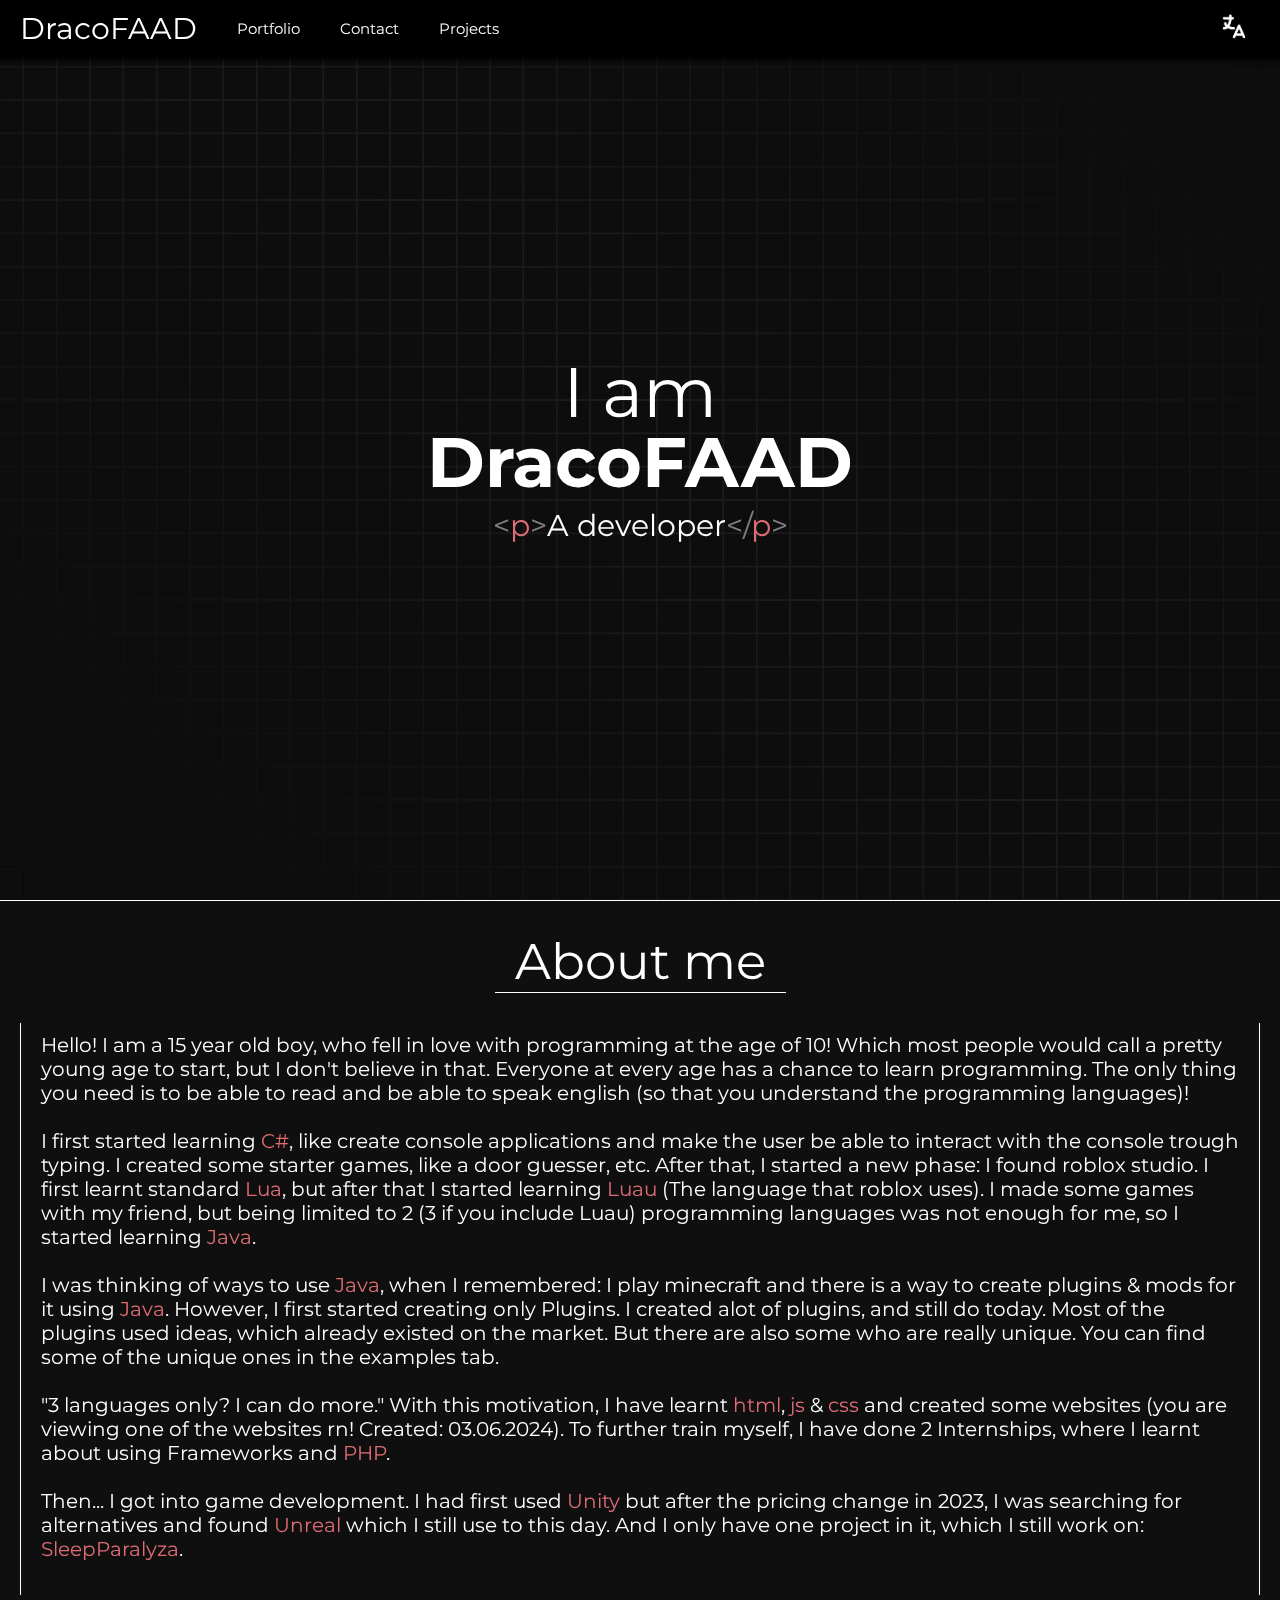
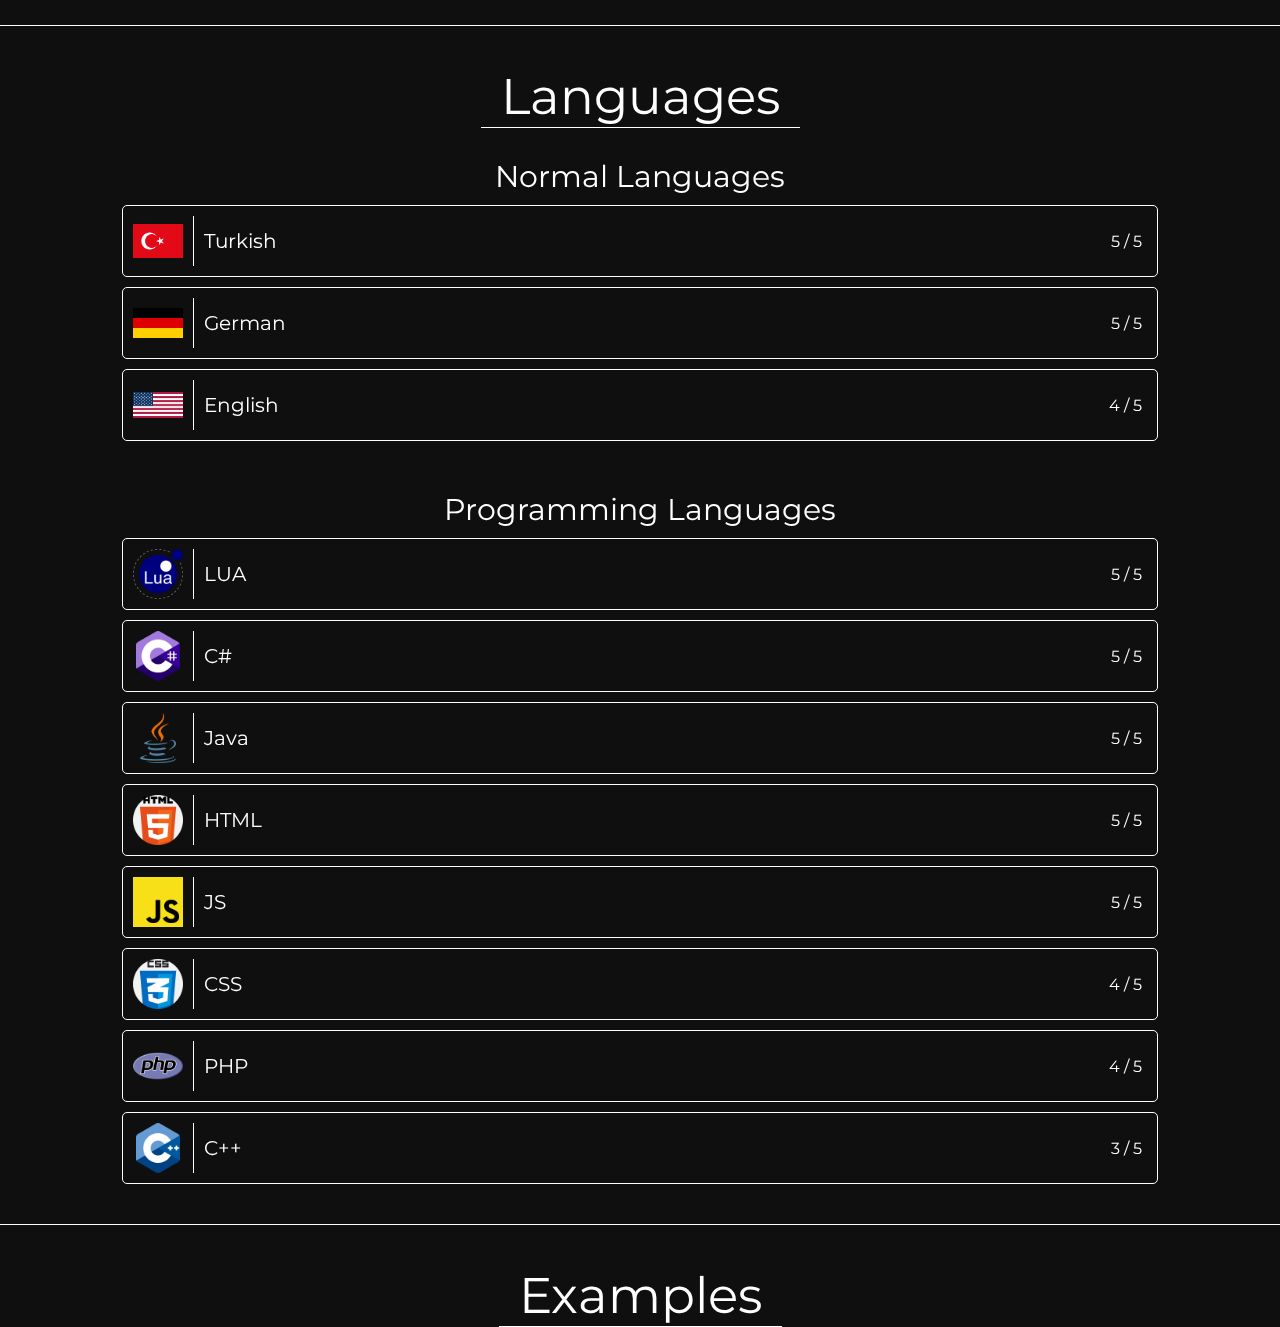
<file: index.html>
<!DOCTYPE html>
<html lang="en">
<head>
    <meta charset="UTF-8">
    <meta name="viewport" content="width=device-width, initial-scale=1.0">
    <meta name="description" content="Portfolio of DracoFAAD : A developer.">

    <link rel="preconnect" href="https://fonts.googleapis.com">
    <link rel="preconnect" href="https://fonts.gstatic.com" crossorigin>

    <title>DracoFAAD</title>
    <link rel="stylesheet" href="./css/main/pages/index.css">
    <link rel="shortcut icon" href="./images/DracoIcon.jpg" type="image/x-icon">
    <script src="./js/handleTranslations.js"></script>
    <script src="./js/index.js"></script>
</head>
<body>
    <div class="navigationContainer">
        <div class="navigationIconContainer">
            <a href="./" class="navigationIcon">
                <p class="navigationIconText">DracoFAAD</p>
                <p class="navigationIconTextMobile">Draco</p>
            </a>
        </div>
        <div class="navigationTabContainer" id="navigationTabContainer">
            <div class="navigationTab">
                <a class="navigationButton navigationSelectedTab" href="./">
                    <p translationId="navigation_portfolio_tab" class="translatable navigationButtonText">Portfolio</p>
                </a>
            </div>
            <div class="navigationTab">
                <a class="navigationButton" href="./contact.html">
                    <p translationId="navigation_contact_tab" class="translatable navigationButtonText">Contact</p>
                </a>
            </div>
            <div class="navigationTab">
                <a class="navigationButton" href="./projects.html">
                    <p translationId="navigation_projects_tab" class="translatable navigationButtonText">Projects</p>
                </a>
            </div>
        </div>
        <div class="navigationLanguageSelector">
            <button  onclick="onNavigationLanguageButtonClick()" class="navigationLanguageButton">
                <img src="images/language.png" alt="Language Selector" class="navigationLanguageButtonIcon">
            </button>
            <div id="navigationLanguagePopup" class="hidden navigationLanguagePopup">
                <button onclick="changeLanguage('en_us')">English</button>
                <button onclick="changeLanguage('de_de')">Deutsch</button>
                <button onclick="changeLanguage('tr_tr')">Türkçe</button>
            </div>
        </div>
        <div class="navigationMenuIconContainer">
            <button class="navigationMenuButton" id="navigationMenuButton">
                <img src="images/menu.png" alt="" class="navigationMenuButtonIcon">
            </button>
        </div>
        <script>
            document.getElementById("navigationMenuButton").addEventListener("click", () => {
                const tabContainer = document.getElementById("navigationTabContainer")
                if (tabContainer.classList.contains("navigationTabVisible")) {
                    tabContainer.classList.remove("navigationTabVisible")
                } else {
                    tabContainer.classList.add("navigationTabVisible")
                }
            })
        </script>
    </div>

    <img src="./images/BackgroundPattern.png" alt="BackgroundImage" class="backgroundImage">


    <div class="introduction">
        <img src="./images/DracoIcon.jpg" alt="Background" class="introductionIcon">
        <p translationId="index_introductionText" class="translatable introductionText"></p>
        <p translationId="index_introductionTextSmall" class="translatable introductionTextSmall"></p>
    </div>

    <div class="aboutme borderBottom">
        <div class="headerContainer">
            <p translationId="index_aboutme_header" class="header translatable">About me</p>
        </div>
        <p translationId="index_aboutme_content" class="aboutmeContent translatable">
            Hello! I am a 15 year old boy, who fell in love with programming at the age of 10! Which most people would call a pretty young age to start, but I don't believe in that. Everyone at every age has a chance to learn programming. The only thing you need is to be able to read and be able to speak english (so that you understand the programming languages)! <br><br>
            I first started learning <span>C#</span>, like create console applications and make the user be able to interact with the console trough typing. I created some starter games, like a door guesser, etc. After that, I started a new phase: I found roblox studio. I first learnt standard <span>Lua</span>, but after that I started learning <span>Luau</span> (The language that roblox uses). I made some games with my friend, but being limited to 2 (3 if you include Luau) programming languages was not enough for me, so I started learning <span>Java</span>. <br><br>
            I was thinking of ways to use <span>Java</span>, when I remembered: I play minecraft and there is a way to create plugins & mods for it using <span>Java</span>. However, I first started creating only Plugins. I created alot of plugins, and still do today. Most of the plugins used ideas, which already existed on the market. But there are also some who are really unique. You can find some of the unique ones in the examples tab. <br><br>
            "3 languages only? I can do more." With this motivation, I have learnt <span>html</span>, <span>js</span> & <span>css</span> and created some websites (you are viewing one of the websites rn! Created: 03.06.2024). To further train myself, I have done 2 Internships, where I learnt about using Frameworks and <span>PHP</span>.<br><br>
            Then... I got into game development. I had first used <span>Unity</span> but after the pricing change in 2023, I was searching for alternatives and found <span>Unreal</span> which I still use to this day. And I only have one project in it, which I still work on: <span>SleepParalyza</span>.
            <br><br>
            {{End of about me}}
        </p>
    </div>
    
    <div class="languages borderBottom">
        <div class="headerContainer">
            <p translationId="index_normalLanguage_header" class="header translatable">Languages</p>
        </div>

        <div class="header2Container">
            <p translationId="index_normalLanguage_headerNormal" class="header2 translatable">Normal Languages</p>
        </div>

        <div class="normalLanguageContainer">
            <div class="normalLanguage">
                <img class="normalLanguageImage" src="./images/countries/turkeyFlag.png" alt="">
                <div class="normalLanguageVR"></div>
                <p translationId="index_normalLanguage_turkish" class="translatable normalLanguageContent">Turkish</p>
                <p class="normalLanguageRating">5 / 5</p>
            </div>
            <div class="normalLanguage">
                <img class="normalLanguageImage" src="./images/countries/germanyFlag.png" alt="">
                <div class="normalLanguageVR"></div>
                <p translationId="index_normalLanguage_german" class="translatable normalLanguageContent">German</p>
                <p class="normalLanguageRating">5 / 5</p>
            </div>
            <div class="normalLanguage">
                <img class="normalLanguageImage" src="./images/countries/usaFlag.png" alt="">
                <div class="normalLanguageVR"></div>
                <p translationId="index_normalLanguage_english" class="translatable normalLanguageContent">English</p>
                <p class="normalLanguageRating">4 / 5</p>
            </div>
        </div>

        <div class="header2Container">
            <p translationId="index_normalLanguage_headerProgramming" class="header2 translatable">Programming Languages</p>
        </div>

        <div class="programmingLanguageContainer">
            <div class="normalLanguage">
                <img class="normalLanguageImage" src="./images/programmingLanguages/luaIcon.png" alt="">
                <div class="normalLanguageVR"></div>
                <p class="normalLanguageContent">LUA</p>
                <p class="normalLanguageRating">5 / 5</p>
            </div>
            <div class="normalLanguage">
                <img class="normalLanguageImage" src="./images/programmingLanguages/csIcon.png" alt="">
                <div class="normalLanguageVR"></div>
                <p class="normalLanguageContent">C#</p>
                <p class="normalLanguageRating">5 / 5</p>
            </div>
            <div class="normalLanguage">
                <img class="normalLanguageImage" src="./images/programmingLanguages/javaIcon.png" alt="">
                <div class="normalLanguageVR"></div>
                <p class="normalLanguageContent">Java</p>
                <p class="normalLanguageRating">5 / 5</p>
            </div>
            <div class="normalLanguage">
                <img class="normalLanguageImage" src="./images/programmingLanguages/htmlIcon.png" alt="">
                <div class="normalLanguageVR"></div>
                <p class="normalLanguageContent">HTML</p>
                <p class="normalLanguageRating">5 / 5</p>
            </div>
            <div class="normalLanguage">
                <img class="normalLanguageImage" src="./images/programmingLanguages/jsIcon.png" alt="">
                <div class="normalLanguageVR"></div>
                <p class="normalLanguageContent">JS</p>
                <p class="normalLanguageRating">5 / 5</p>
            </div>
            <div class="normalLanguage">
                <img class="normalLanguageImage" src="./images/programmingLanguages/cssIcon.png" alt="">
                <div class="normalLanguageVR"></div>
                <p class="normalLanguageContent">CSS</p>
                <p class="normalLanguageRating">4 / 5</p>
            </div>
            <div class="normalLanguage">
                <img class="normalLanguageImage" src="./images/programmingLanguages/phpIcon.png" alt="">
                <div class="normalLanguageVR"></div>
                <p class="normalLanguageContent">PHP</p>
                <p class="normalLanguageRating">4 / 5</p>
            </div>
            <div class="normalLanguage">
                <img class="normalLanguageImage" src="./images/programmingLanguages/cppIcon.png" alt="">
                <div class="normalLanguageVR"></div>
                <p class="normalLanguageContent">C++</p>
                <p class="normalLanguageRating">3 / 5</p>
            </div>
        </div>
    </div>

    <div class="examples">
        <div class="headerContainer">
            <p translationId="index_examples_header" class="header translatable">Examples</p>
        </div>
    </div>

</body>
</html>
</file>
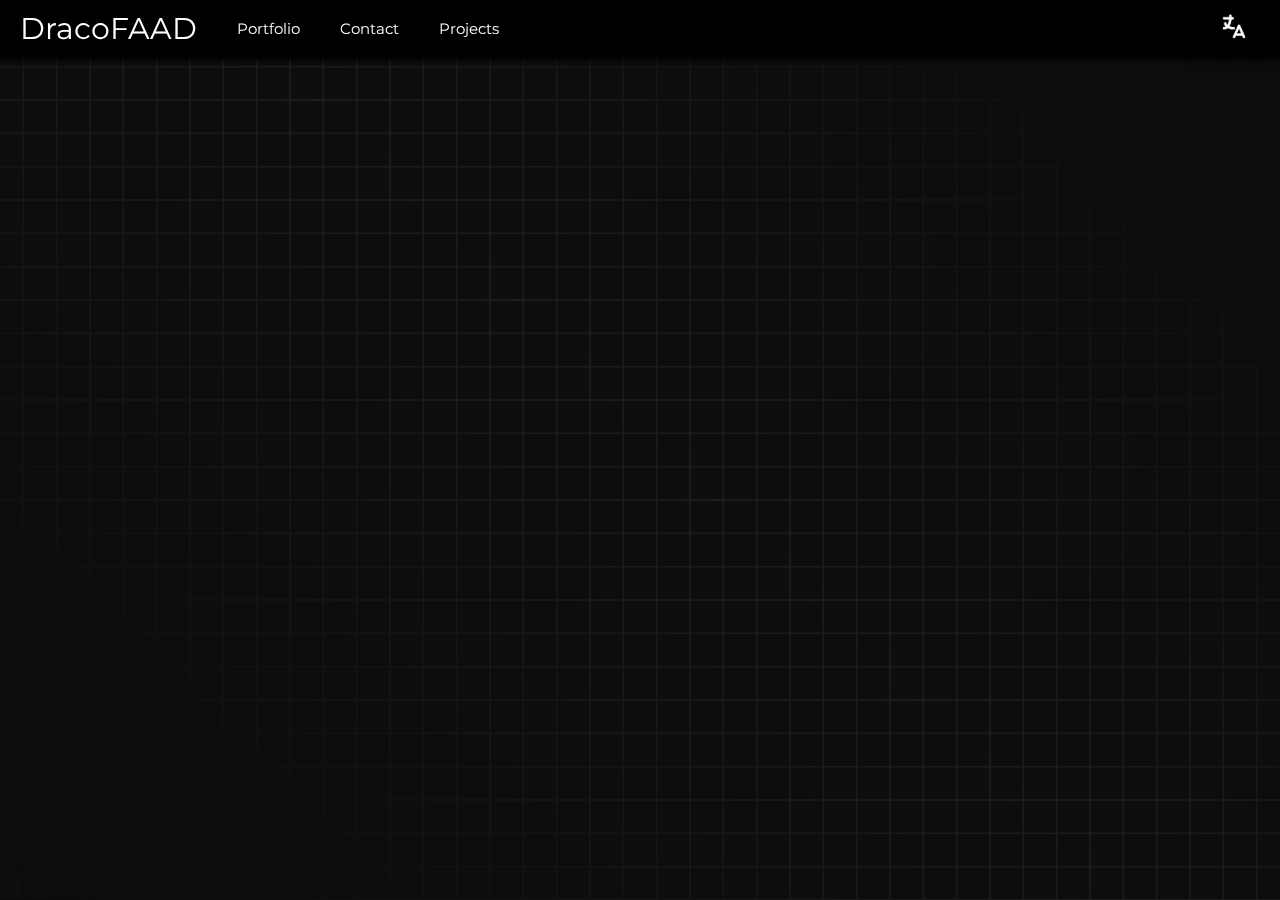
<file: base.html>
<!DOCTYPE html>
<html lang="en">
<head>
    <meta charset="UTF-8">
    <meta name="viewport" content="width=device-width, initial-scale=1.0">
    <title>DracoFAAD</title>

    <link rel="preconnect" href="https://fonts.googleapis.com">
    <link rel="preconnect" href="https://fonts.gstatic.com" crossorigin>

    <link rel="stylesheet" href="./css/main/pages/index.css">
</head>
<body>
    <div class="navigationContainer">
        <div class="navigationIconContainer">
            <a href="./" class="navigationIcon">
                <p class="navigationIconText">DracoFAAD</p>
                <p class="navigationIconTextMobile">Draco</p>
            </a>
        </div>
        <div class="navigationTabContainer" id="navigationTabContainer">
            <div class="navigationTab">
                <a class="navigationButton navigationSelectedTab" href="./">
                    <p translationId="navigation_portfolio_tab" class="translatable navigationButtonText">Portfolio</p>
                </a>
            </div>
            <div class="navigationTab">
                <a class="navigationButton" href="./contact.html">
                    <p translationId="navigation_contact_tab" class="translatable navigationButtonText">Contact</p>
                </a>
            </div>
            <div class="navigationTab">
                <a class="navigationButton" href="./projects.html">
                    <p translationId="navigation_projects_tab" class="translatable navigationButtonText">Projects</p>
                </a>
            </div>
        </div>
        <div class="navigationLanguageSelector">
            <button onclick="onNavigationLanguageButtonClick()" class="navigationLanguageButton">
                <img src="images/language.png" alt="Language Selector" class="navigationLanguageButtonIcon">
            </button>
            <div id="navigationLanguagePopup" class="hidden navigationLanguagePopup">
                <button onclick="changeLanguage('en_us')">English</button>
                <button onclick="changeLanguage('de_de')">Deutsch</button>
                <button onclick="changeLanguage('tr_tr')">Türkçe</button>
            </div>
        </div>
        <div class="navigationMenuIconContainer">
            <button class="navigationMenuButton" id="navigationMenuButton">
                <img src="images/menu.png" alt="" class="navigationMenuButtonIcon">
            </button>
        </div>
        <script>
            document.getElementById("navigationMenuButton").addEventListener("click", () => {
                const tabContainer = document.getElementById("navigationTabContainer")
                if (tabContainer.classList.contains("navigationTabVisible")) {
                    tabContainer.classList.remove("navigationTabVisible")
                } else {
                    tabContainer.classList.add("navigationTabVisible")
                }
            })
        </script>
    </div>

    <img src="./images/BackgroundPattern.png" alt="BackgroundImage" class="backgroundImage">


</body>
</html>
</file>
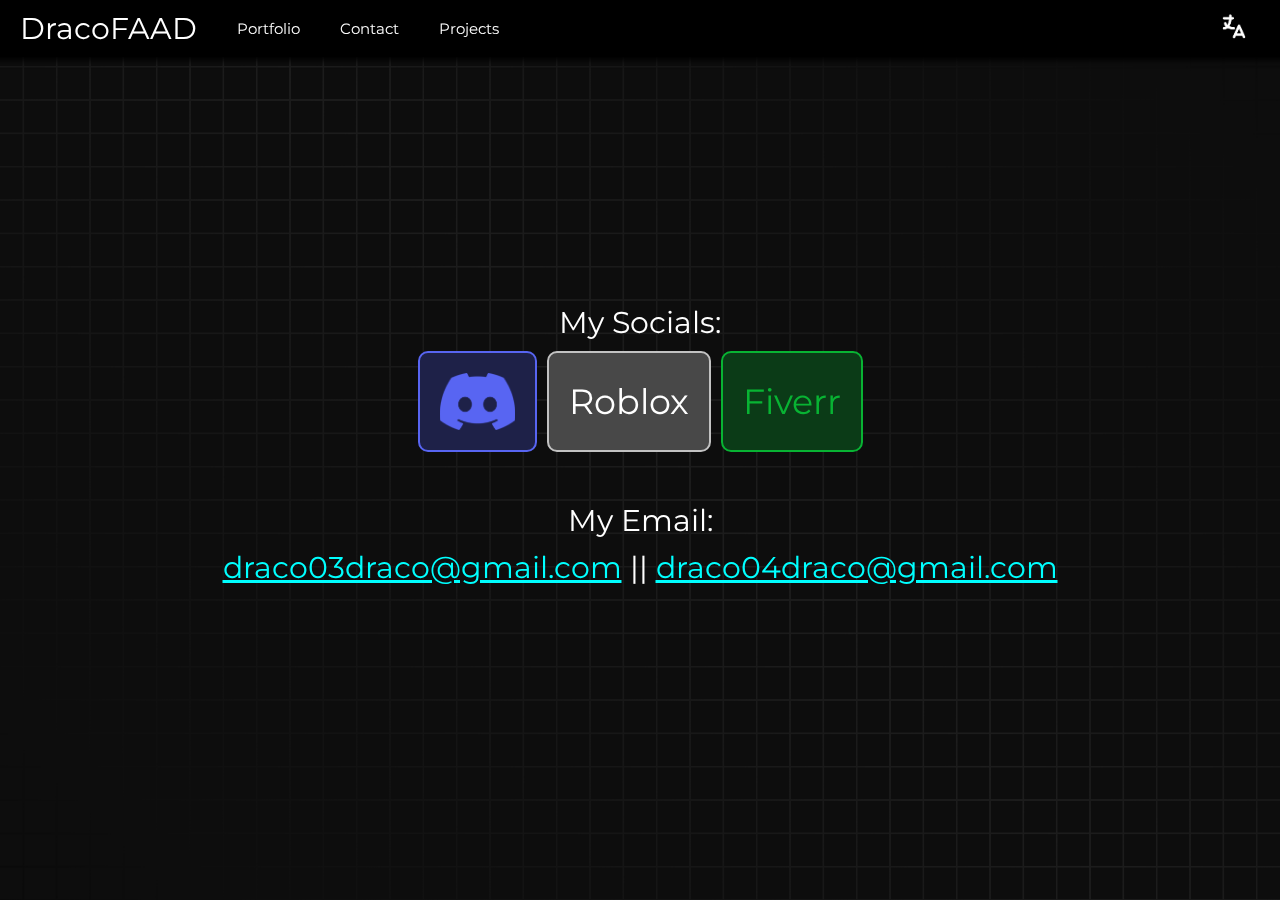
<file: contact.html>
<!DOCTYPE html>
<html lang="en">
<head>
    <meta charset="UTF-8">
    <meta name="viewport" content="width=device-width, initial-scale=1.0">
    <title>DracoFAAD</title>

    <link rel="preconnect" href="https://fonts.googleapis.com">
    <link rel="preconnect" href="https://fonts.gstatic.com" crossorigin>

    <link rel="stylesheet" href="./css/main/pages/index.css">
    <link rel="stylesheet" href="./css/main/pages/contact.css">
    <link rel="shortcut icon" href="./images/DracoIcon.jpg" type="image/x-icon">

    <script src="./js/handleTranslations.js"></script>

</head>
<body>
    <div class="navigationContainer">
        <div class="navigationIconContainer">
            <a href="./" class="navigationIcon">
                <p class="navigationIconText">DracoFAAD</p>
                <p class="navigationIconTextMobile">Draco</p>
            </a>
        </div>
        <div class="navigationTabContainer" id="navigationTabContainer">
            <div class="navigationTab">
                <a class="navigationButton navigationSelectedTab" href="./">
                    <p translationId="navigation_portfolio_tab" class="translatable navigationButtonText">Portfolio</p>
                </a>
            </div>
            <div class="navigationTab">
                <a class="navigationButton" href="./contact.html">
                    <p translationId="navigation_contact_tab" class="translatable navigationButtonText">Contact</p>
                </a>
            </div>
            <div class="navigationTab">
                <a class="navigationButton" href="./projects.html">
                    <p translationId="navigation_projects_tab" class="translatable navigationButtonText">Projects</p>
                </a>
            </div>
        </div>
        <div class="navigationLanguageSelector">
            <button onclick="onNavigationLanguageButtonClick()" class="navigationLanguageButton">
                <img src="images/language.png" alt="" class="navigationLanguageButtonIcon">
            </button>
            <div id="navigationLanguagePopup" class="hidden navigationLanguagePopup">
                <button onclick="changeLanguage('en_us')">English</button>
                <button onclick="changeLanguage('de_de')">Deutsch</button>
                <button onclick="changeLanguage('tr_tr')">Türkçe</button>
            </div>
        </div>
        <div class="navigationMenuIconContainer">
            <button class="navigationMenuButton" id="navigationMenuButton">
                <img src="images/menu.png" alt="Language Selector" class="navigationMenuButtonIcon">
            </button>
        </div>
        <script>
            document.getElementById("navigationMenuButton").addEventListener("click", () => {
                const tabContainer = document.getElementById("navigationTabContainer")
                if (tabContainer.classList.contains("navigationTabVisible")) {
                    tabContainer.classList.remove("navigationTabVisible")
                } else {
                    tabContainer.classList.add("navigationTabVisible")
                }
            })
        </script>
    </div>
    
    <img src="./images/BackgroundPattern.png" alt="BackgroundImage" class="backgroundImage">

    <div class="contact">
        <p class="contactText">My Socials:</p>
        <div class="contactButtonsContainer">
            <a href="https://discord.gg/66HaScftd2" target="_blank" class="contactButton discord">
                <img src="images/discord-mark-blue.png" alt="DiscordLogo">
            </a>
            <a href="https://www.roblox.com/users/782399409/profile" target="_blank" class="contactButton roblox">
                <p>Roblox</p>
            </a>
            <a href="https://fiverr.com" target="_blank" class="contactButton fiverr">
                <p>Fiverr</p>
            </a>
        </div>

        <p class="contactText2">My Email:</p>
        <p class="contactText3"><a href="mailto:draco03draco@gmail.com">draco03draco@gmail.com</a> || <a href="mailto:draco04draco@gmail.com">draco04draco@gmail.com</a></p>

    </div>
</body>
</html>
</file>
<file: css/main/pages/index.css>
@import "../base.css";

.introduction {
    display: flex;
    flex-direction: column;
    align-items: center;
    justify-content: center;
    height: 100vh;
    border-bottom: 1px solid white;
    margin-bottom: 30px;
}

.borderBottom {
    border-bottom: 1px solid white;
    padding-bottom: 30px;
    margin-bottom: 30px;
}

.introductionIcon {
    height: 50%;
    z-index: -1;
    opacity: 0;
    position: absolute;
    animation-name: introductionIconEnter;
    animation-duration: 5s;
    border-radius: 100%;
    border: 10px solid black;
    animation-iteration-count: infinite;
}

p {
    font-family: "Montserrat", sans-serif;
    color: white;
}

.introductionText {
    font-size: 70px;
    text-align: center;
    line-height: 1;
    margin-bottom: 10px;
}

.introductionTextSmall {
    font-size: 30px;
    text-align: center;
}

.introductionTextSmall .span1 {
    color: #E06C75;
}

.introductionTextSmall .span2 {
    color: gray;
}

.examples, .languages {
    padding-top: 10px;
}

.headerContainer {
    display: flex;
    align-items: center;
    flex-direction: column;
    justify-content: center;
}

.header {
    font-size: 50px;
    padding: 0 20px;
    border-bottom: 1px solid white;
}

.headerUnderline {
    height: 1px;
    width: 300px;
    background-color: white;
    margin-bottom: 10px;
}

.header2Container {
    display: flex;
    text-align: center;
    align-items: center;
    flex-direction: column;
    justify-content: center;
}

.header2 {
    font-size: 30px;
}

.languages .headerContainer {
    margin-bottom: 30px;
}

.normalLanguageContainer {
    display: flex;
    flex-direction: column;
    align-items: center;
    margin-bottom: 50px;
}

.programmingLanguageContainer {
    display: flex;
    flex-direction: column;
    align-items: center;
    margin-bottom: 10px;
}

.normalLanguage {
    display: flex;
    align-items: center;
    border: 1px solid white;
    border-radius: 5px;
    padding: 10px 0px;
    padding-left: 10px;
    height: 50px;
    width: 80%;
    margin-top: 10px;
}

.normalLanguage:hover {
    background-color: rgb(36, 36, 36);
}

.normalLanguageImage {
    height: 50px;
    width: 50px;
    object-fit: scale-down;
}

.normalLanguageVR {
    width: 1px;
    height: 100%;
    background-color: white;
    margin: 0px 10px;
}

.normalLanguageContent {
    font-size: 20px;
}

.normalLanguageRating {
    margin-left: auto;
    margin-right: 15px;
}

.cover {
    object-fit: cover !important;
}

@keyframes introductionIconEnter {
    0% {
        opacity: 0;
        transform: scale(0, 0);
    }

    50% {
        opacity: 0.2;
        transform: scale(1, 1);
    }

    100% {
        opacity: 0;
        transform: scale(1.5, 1.5);
    }
}

.aboutmeContent {
    border-left: 1px solid white;
    border-right: 1px solid white;
    padding: 10px 20px;
    margin: 30px 20px 0px 20px;
    font-size: 20px;
}

.aboutmeContent span {
    color: #E06C75;
}

@media only screen and (max-width: 800px) {
    .introductionIcon {
        animation: none;
        opacity: 25%;
        width: 50%;
        height: auto;
        aspect-ratio: 1 / 1;
    }

}

@media only screen and (max-width: 500px) {
    .introductionText {
        font-size: 45px;
    }

    .introductionTextSmall {
        font-size: 20px;
    }

    .aboutmeContent  {
        font-size: 15px;
        padding: 7px;
    }
}

@media only screen and (max-width: 330px) {
    .header {
        font-size: 40px;
    }

    .header2 {
        font-size: 20px;
    }

    .normalLanguageContent {
        font-size: 17px;
    }

    .normalLanguageRating {
        font-size: 15px;
    }
}
</file>
<file: css/main/pages/contact.css>
body {
    overflow-y: hidden;
}

a {
    color: cyan;
}

.contact {
    height: 100vh;
    width: 100%;
    display: flex;
    justify-content: center;
    align-items: center;
    flex-direction: column;
}

.contactText {
    font-size: 30px;
    margin-bottom: 10px;
}

.contactText2 {
    font-size: 30px;
    margin-bottom: 10px;
    margin-top: 50px;
}

.contactText3 {
    font-size: 30px;
    margin-bottom: 10px;
}

.contactButtonsContainer {
    display: flex;
}

.contactButton {
    padding: 20px 20px;
    border-radius: 10px;
    border: 0;
    cursor: pointer;
    display: flex;
    justify-content: center;
    align-items: center;
    text-decoration: none;
}

.contactButton:not(:first-child) {
    margin-left: 10px;
}

.contactButton img {
    pointer-events: none;
    width: 75px;
}

.contactButton p {
    font-size: 35px;
}

.contactButton.discord {
    background-color: #1e2148;
    border: #5865F2 2px solid;
}

.contactButton.discord:hover {
    background-color: #181b3a;
}

.contactButton.discord:active {
    background-color: #111329;
}

.contactButton.roblox {
    background-color: rgb(72, 72, 72);
    border: 2px solid rgb(194, 194, 194);
}

.contactButton.roblox:hover {
    background-color: rgb(82, 82, 82)
}

.contactButton.roblox:active {
    background-color: rgb(57, 57, 57);
}

.contactButton.fiverr {
    background-color: #0b3b17;
    border: 2px solid #08B333;
}

.contactButton.fiverr p {
    color: #08B333;
}

.contactButton.fiverr:hover {
    background-color: #072910;
}

.contactButton.fiverr:active {
    background-color: #041809;
}
</file>
